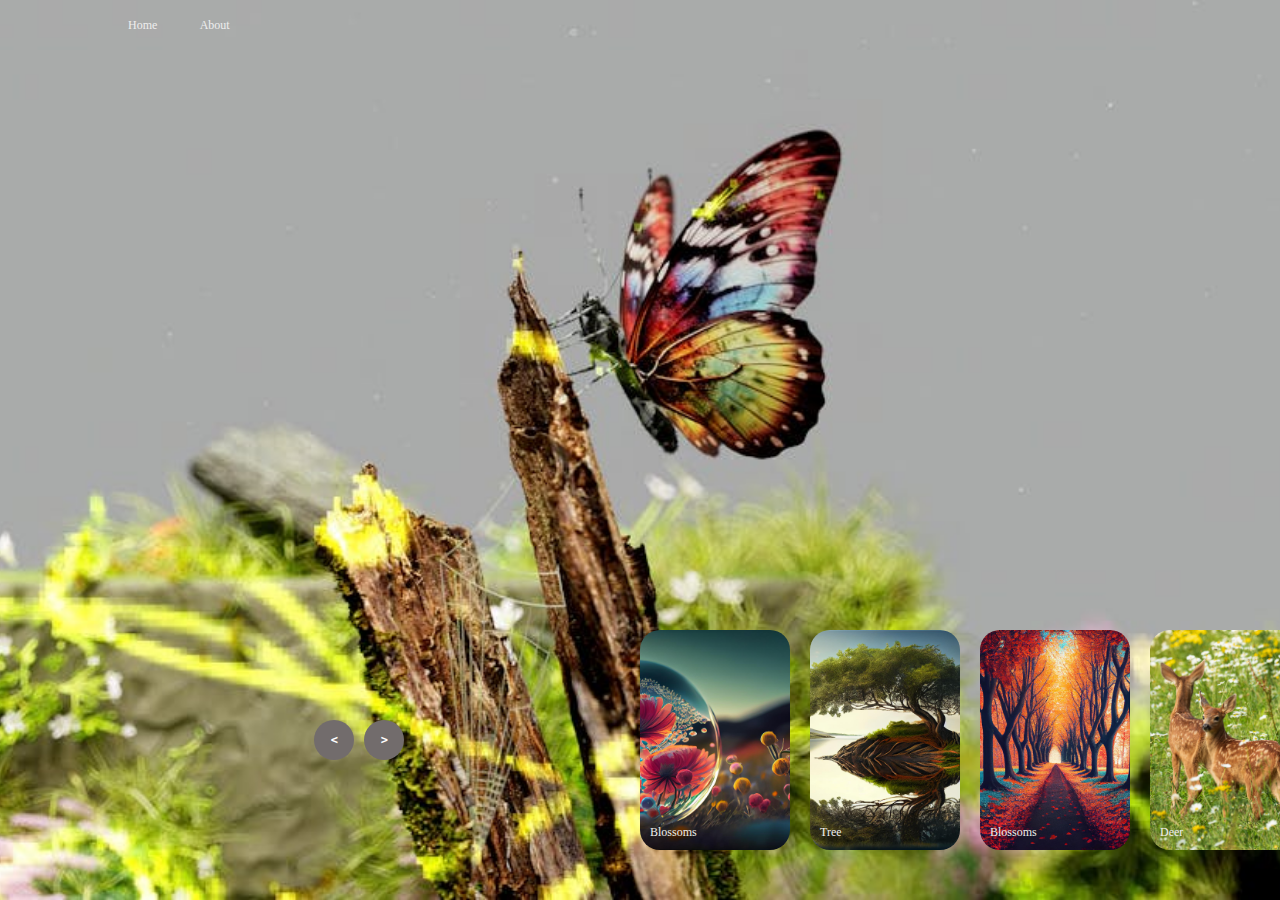
<file: slider/Index.html>
<!DOCTYPE html>
<html lang="en">
  <head>
    <meta charset="UTF-8" />
    <meta name="viewport" content="width=device-width, initial-scale=1.0" />
    <title>Slider</title>
    <link rel="stylesheet" href="Style.css" />
  </head>
  <body>
    <header>
      <nav>
        <a href="">Home</a>
        <a href="">About</a>
      </nav>
    </header>

    <!--carousel-->
    <div class="carousel">
      <div class="list">
        <div class="item">
          <img src="Images/S1.jpg" />
          <div class="content">
            <div class="author">parker</div>
            <div class="title">Bountiful</div>
            <div class="topic">Nature</div>
            <div class="desc">
              Nature, an eloquent symphony of verdant whispers and celestial
              hues, where time dances in the shadows of ancient trees, and every
              breath is a communion with the sublime.
            </div>
            <div class="buttons">
              <button>See more..</button>
              <button>Enjoy it!</button>
            </div>
          </div>
        </div>

        <div class="item">
          <img src="Images/S2.jpg" />
          <div class="content">
            <div class="author">Deol</div>
            <div class="title">Enchanting</div>
            <div class="topic">Nature</div>
            <div class="desc">
              Nature, an eloquent symphony of verdant whispers and celestial
              hues, where time dances in the shadows of ancient trees, and every
              breath is a communion with the sublime.
            </div>
            <div class="buttons">
              <button>See more..</button>
              <button>Enjoy it!</button>
            </div>
          </div>
        </div>

        <div class="item">
          <img src="Images/S3.jpg" alt="image" />
          <div class="content">
            <div class="author">Watson</div>
            <div class="title">Breathtaking</div>
            <div class="topic">Nature</div>
            <div class="desc">
              Nature, an eloquent symphony of verdant whispers and celestial
              hues, where time dances in the shadows of ancient trees, and every
              breath is a communion with the sublime.
            </div>
            <div class="buttons">
              <button>See more..</button>
              <button>Enjoy it!</button>
            </div>
          </div>
        </div>

        <div class="item">
          <img src="Images/S4.jpg" alt="image" />
          <div class="content">
            <div class="author">Kenny</div>
            <div class="title">Tranquil</div>
            <div class="topic">Nature</div>
            <div class="desc">
              Nature, an eloquent symphony of verdant whispers and celestial
              hues, where time dances in the shadows of ancient trees, and every
              breath is a communion with the sublime.
            </div>
            <div class="buttons">
              <button>See more..</button>
              <button>Enjoy it!</button>
            </div>
          </div>
        </div>

        <div class="item">
          <img src="Images/S5.jpg" alt="image" />
          <div class="content">
            <div class="author">Walker</div>
            <div class="title">Verdant</div>
            <div class="topic">Nature</div>
            <div class="desc">
              Nature, an eloquent symphony of verdant whispers and celestial
              hues, where time dances in the shadows of ancient trees, and every
              breath is a communion with the sublime.
            </div>
            <div class="buttons">
              <button>See more..</button>
              <button>Enjoy it!</button>
            </div>
          </div>
        </div>

        <div class="item">
          <img src="Images/S6.jpg" alt="image" />
          <div class="content">
            <div class="author">John</div>
            <div class="title">Serenade</div>
            <div class="topic">Nature</div>
            <div class="desc">
              Nature, an eloquent symphony of verdant whispers and celestial
              hues, where time dances in the shadows of ancient trees, and every
              breath is a communion with the sublime.
            </div>
            <div class="buttons">
              <button>See more..</button>
              <button>Enjoy it!</button>
            </div>
          </div>
        </div>
      </div>
      <div class="thumbnail">
        <div class="item">
          <img src="Images/S1.jpg" />
          <div class="content">
            <div class="title">Butterfly</div>
            <div class="desc"></div>
          </div>
        </div>

        <div class="item">
          <img src="Images/S2.jpg" />
          <div class="content">
            <div class="title">Blossoms</div>
            <div class="desc"></div>
          </div>
        </div>

        <div class="item">
          <img src="Images/S3.jpg" />
          <div class="content">
            <div class="title">Tree</div>
            <div class="desc"></div>
          </div>
        </div>

        <div class="item">
          <img src="Images/S4.jpg" />
          <div class="content">
            <div class="title">Blossoms</div>
            <div class="desc"></div>
          </div>
        </div>

        <div class="item">
          <img src="Images/S5.jpg" />
          <div class="content">
            <div class="title">Deer</div>
            <div class="desc"></div>
          </div>
        </div>

        <div class="item">
          <img src="Images/S6.jpg" />
          <div class="content">
            <div class="title">Sunset</div>
            <div class="desc">Description</div>
          </div>
        </div>
      </div>
      <div class="arrows">
        <button id="prev"><</button>
        <button id="next">></button>
      </div>
      <div class="time"></div>
    </div>
    <script src="Script.js"></script>
  </body>
</html>
</file>
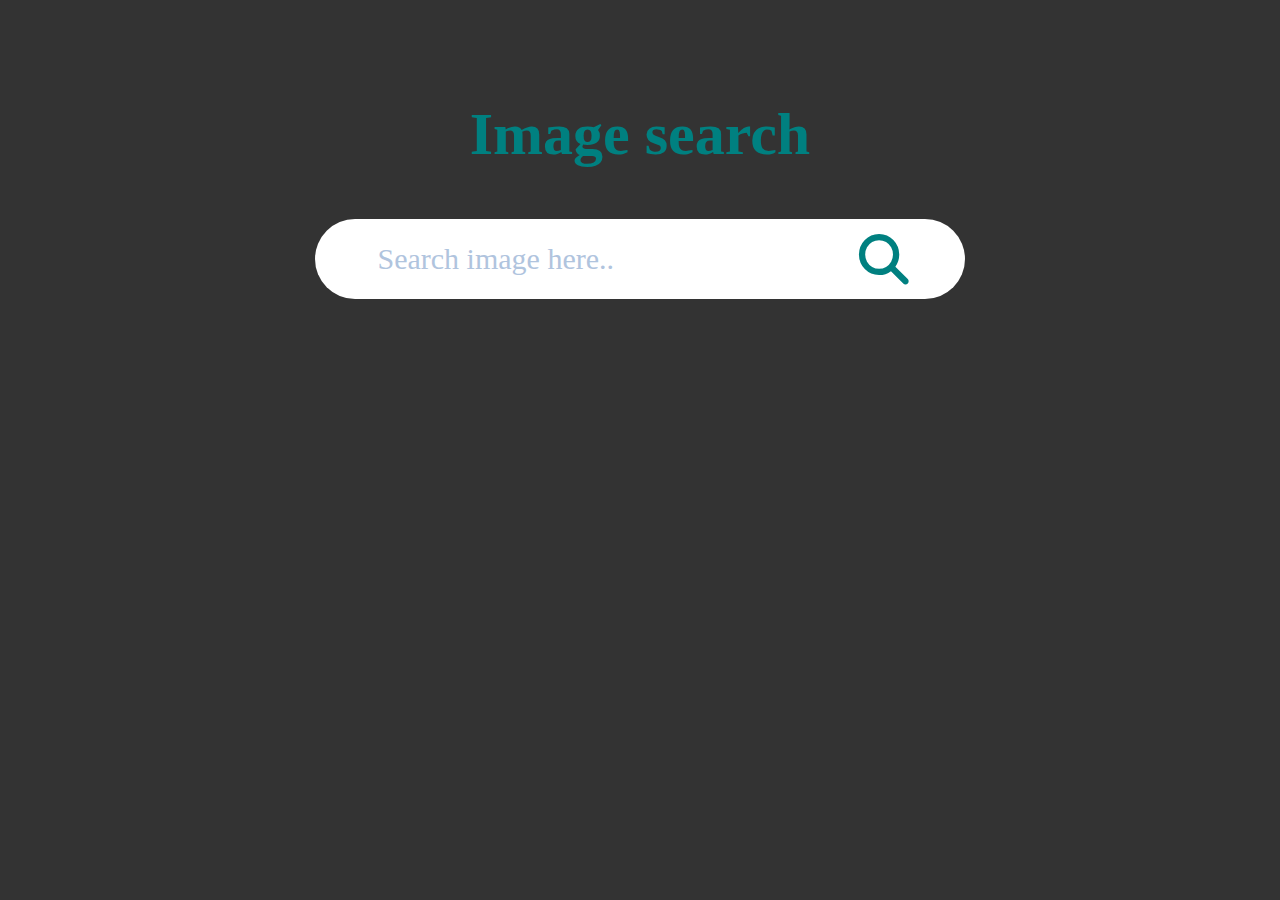
<file: Image search engine/Main.html>
<!DOCTYPE html>
<html lang="en">
  <head>
    <meta charset="UTF-8" />
    <meta name="viewport" content="width=device-width, initial-scale=1.0" />
    <title>Discover Images</title>
    <link
      rel="stylesheet"
      href="https://cdnjs.cloudflare.com/ajax/libs/font-awesome/6.5.1/css/all.min.css"
    />
    <link rel="stylesheet" href="Style.css" />
  </head>
  <body>
    <h2>Image search</h2>
    <form id="search">
      <input type="text" id="search-bar" placeholder="Search image here.." />
      <i class="fa-solid fa-magnifying-glass"></i>
    </form>
    <div id="result"></div>
    <button id="more">Show more..</button>
    <script src="Script.js"></script>
  </body>
</html>
</file>
<file: slider/Style.css>
* {
  font-family: Georgia, "Times New Roman", Times, serif;
  color: #eee;
  margin: 0%;
  font-size: 12px;
}
a {
  text-decoration: none;
  /*color: #eee;*/
}
header {
  display: flex;
  margin: auto;
  width: 1140px;
  height: 50px;
  max-width: 80%;
  align-items: center;
  position: relative;
  z-index: 100;
}
header a {
  color: #eee;
  margin-right: 40px;
}
.carousel {
  overflow: hidden;
  width: 100vw;
  height: 100vh;
  margin-top: -50px;
  position: relative;
}
.carousel .list .item {
  width: 100%;
  height: 100%;
  position: absolute;
  inset: 0 0 0 0;
}
.carousel .list .item img {
  width: 100%;
  height: 100%;
  object-fit: cover;
}
.carousel .list .item .content {
  position: absolute;
  top: 20%;
  width: 1140px;
  max-width: 80%;
  left: 50%;
  transform: translateX(-50%);
  padding-right: 30%;
  box-sizing: border-box;
  color: #fff;
  text-shadow: 0 5px 10px #0004;
}
.carousel .list .item .author {
  font-weight: bold;
  letter-spacing: 10px;
  color: rgb(233, 73, 15);
}
.carousel .list .item .title,
.carousel .list .item .topic {
  font-weight: bold;
  font-size: 5em;
  list-style: 1.3em;
}
.carousel .list .item .topic {
  color: rgb(76, 245, 76);
}
.carousel .list .item .buttons {
  display: grid;
  grid-template-columns: repeat(2, 130px);
  grid-template-rows: 40px;
  gap: 5px;
  margin-top: 20px;
}
.carousel .list .item .buttons button {
  border: none;
  background-color: rgb(233, 73, 15);
  color: #fff;
  letter-spacing: 3px;
  font-weight: 500;
  cursor: pointer;
}
.carousel .list .item .buttons button:nth-child(2) {
  background-color: transparent;
  color: #eee;
  border: 1px solid #fff;
}
.thumbnail {
  position: absolute;
  bottom: 50px;
  left: 50%;
  width: max-content;
  z-index: 100;
  display: flex;
  gap: 20px;
}
.thumbnail .item {
  width: 150px;
  height: 220px;
  flex-shrink: 0;
  position: relative;
}
.thumbnail .item img {
  width: 100%;
  height: 100%;
  object-fit: cover;
  border-radius: 20px;
}
.thumbnail .item .content {
  position: absolute;
  bottom: 10px;
  left: 10px;
  right: 10px;
  color: #fff;
}
.thumbnail .item .content .title {
  font-weight: 500;
}
.thumbnail .item .content .desc {
  font-weight: 300;
}
.arrows {
  position: absolute;
  top: 80%;
  right: 52%;
  width: 300px;
  max-width: 30%;
  display: flex;
  gap: 10px;
  align-items: center;
}
.arrows button {
  width: 40px;
  height: 40px;
  border-radius: 50%;
  background-color: #726c6c;
  border: none;
  font-family: monospace;
  color: #fff;
  font-weight: bold;
  cursor: pointer;
  transition: 0.5s;
  z-index: 100;
}
.arrows button:hover {
  background-color: #fff;
  color: #000;
}
.carousel .list .item:nth-child(1) {
  z-index: 1;
}
.carousel .list .item:nth-child(1) .author,
.carousel .list .item:nth-child(1) .title,
.carousel .list .item:nth-child(1) .topic,
.carousel .list .item:nth-child(1) .desc,
.carousel .list .item:nth-child(1) .buttons {
  transform: translate(50px);
  filter: blur(20px);
  opacity: 0;
  animation: showContent 0.5s 1s linear 1 forwards;
}
@keyframes showContent {
  to {
    opacity: 1;
    filter: blur(0);
    transform: translate(0);
  }
}
.carousel .list .item:nth-child(1) .title {
  animation-delay: 1.2s;
}
.carousel .list .item:nth-child(1) .topic {
  animation-delay: 1.4s;
}
.carousel .list .item:nth-child(1) .desc {
  animation-delay: 1.6s;
}
.carousel .list .item:nth-child(1) .buttons {
  animation-delay: 1.8s;
}
.carousel.next .list .item:nth-child(1) img {
  width: 150px;
  height: 220px;
  position: absolute;
  left: 50%;
  bottom: 50px;
  border-radius: 30px;
  animation: showImage 0.5s linear 1 forwards;
}
@keyframes showImage {
  to {
    width: 100%;
    height: 100%;
    left: 0;
    bottom: 0;
    border-radius: 0;
  }
}
.carousel.next .thumbnail .item:nth-last-child(1) {
  /*width: 0;*/
  overflow: hidden;
  animation: showThumbnail 0.5s linear 1 forwards;
}
.carousel.prev .list .item img {
  z-index: 100;
}
@keyframes showThumbnail {
  from {
    /* width: 150px;*/
    width: 0;
    opacity: 0;
  }
}
.carousel.next .thumbnail {
  /*transform: translateX(150px);*/
  animation: transformThumbnail 0.5s linear 1 forwards;
}
@keyframes transformThumbnail {
  from {
    transform: translateX(150px);
  }
}
.time {
  position: absolute;
  z-index: 1000;
  width: 0;
  height: 3px;
  background-color: rgb(76, 245, 76);
  left: 0;
  top: 0;
}
.carousel.next .time,
.carousel.prev .time {
  /*width: 100%;*/
  animation: timeRunning 3s linear 1 forwards;
}
@keyframes timeRunning {
  from {
    width: 100%;
  }
  to {
    width: 0;
  }
}
.carousel.prev .list .item:nth-child(2) {
  z-index: 2;
}
.carousel.prev .list .item:nth-child(2) img {
  position: absolute;
  bottom: 0;
  left: 0;
  animation: outImage 0.5s linear 1 forwards;
}
@keyframes outImage {
  to {
    width: 150px;
    height: 220px;
    border-radius: 20px;
    left: 50%;
    bottom: 50px;
  }
}
.carousel.prev .thumbnail .item:nth-child(1) {
  overflow: hidden;
  opacity: 0;
  animation: showThumbnail 0.5s linear 1 forwards;
}
.carousel.prev .list .item:nth-child(2) .content .author,
.carousel.prev .list .item:nth-child(2) .content .title,
.carousel.prev .list .item:nth-child(2) .content .topic,
.carousel.prev .list .item:nth-child(2) .content .desc,
.carousel.prev .list .item:nth-child(2) .content .buttons {
  animation: contentOut 1.5s linear 1 forwards;
}
@keyframes contentOut {
  to {
    transform: translateY(-150px);
    filter: blur(20px);
    opacity: 0;
  }
}
.carousel.next .arrows button,
.carousel.prev .arrows button {
  pointer-events: none;
}

@media screen and (max-width: 678px) {
  .carousel .list .item .content {
    padding-right: 0;
  }
  .carousel .list .item .content .title {
    font-size: 30px;
  }
}
</file>
<file: Image search engine/Style.css>
* {
  font-family: Georgia, "Times New Roman", Times, serif;
  margin: 0;
  padding: 0;
  box-sizing: border-box;
}
body {
  color: #fff;
  background-color: #333;
}
h2 {
  text-align: center;
  margin: 100px auto 50px;
  font-size: 60px;
  color: teal;
}
form {
  align-items: center;
  background-color: #fff;
  display: flex;
  width: 90%;
  max-width: 650px;
  height: 80px;
  margin: auto;
  border-radius: 60px;
}
form input {
  margin-left: 5%;
  flex: 1;
  height: 70%;
  border: 0;
  outline: 0;
  background-color: transparent;
  color: #333;
  font-size: 30px;
  padding: 0 30px;
}
i {
  position: absolute;
  right: 29%;
  font-size: 50px;
  color: teal;
  cursor: pointer;
}
i:hover {
  color: #333;
}

::placeholder {
  color: lightsteelblue;
  font-size: 30px;
}
#more {
  display: none;
  background-color: teal;
  color: #333;
  outline: 0;
  padding: 10px 20px;
  border-radius: 60px;
  margin: 10px auto 100px;
  cursor: pointer;
  border: 0;
  font-size: 20px;
  font-weight: bold;
}
#result {
  width: 80%;
  margin: 100px auto 50px;
  display: grid;
  grid-template-columns: 1fr 1fr 1fr;
  grid-gap: 40px;
}
#result img {
  width: 100%;
  height: 230px;
  object-fit: cover;
  border-radius: 30px;
}
</file>
